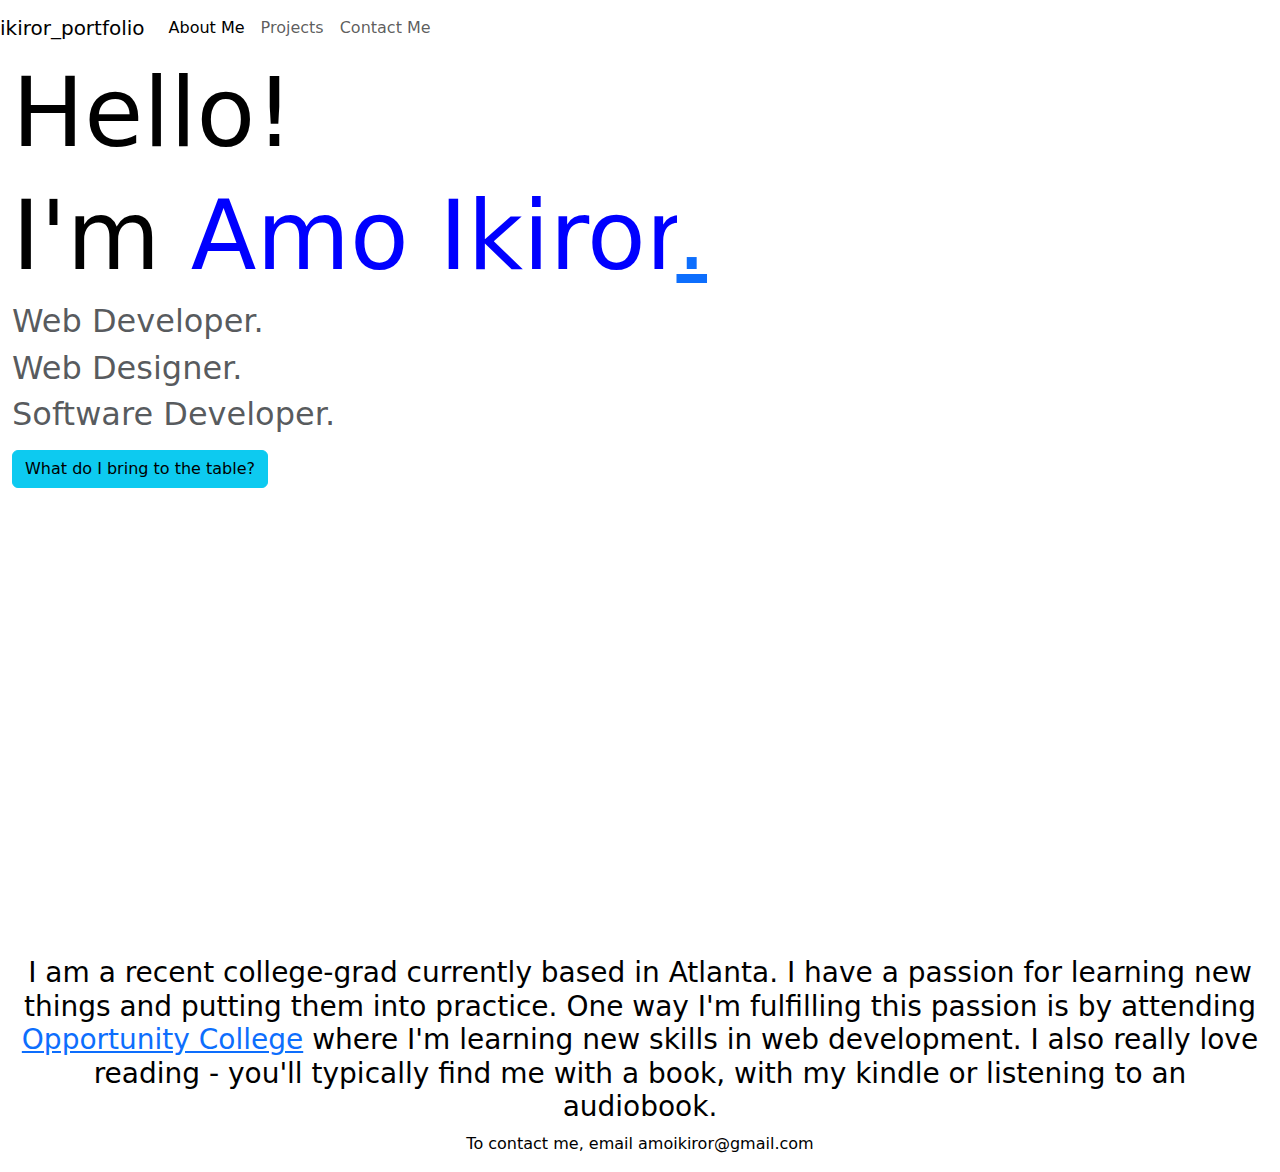
<file: index.html>
<!DOCTYPE html>
<html lang="en">
<head>
  <title>Portfolio</title>
  <meta charset="utf-8">
  <meta name="viewport" content="width=device-width, initial-scale=1">
  <link rel="stylesheet" href="style.css">

  <!-- link to bootstrap js -->
  <script src="https://cdn.jsdelivr.net/npm/bootstrap@5.3.1/dist/js/bootstrap.bundle.min.js"></script>
  <script src="script.js" defer></script>
</head>

<body>
<!-- if smaller than lg - navbar collapses -->
    <nav class ="navbar navbar-expand-lg">
      <!-- navbar "brand": ikiror_portfolio can lead back to home if other pages are included -->
          <a class = "navbar-brand" href = "./index.html"> ikiror_portfolio </a>
          <button class = "navbar-toggler" type = "button" data-bs-toggle ="collapse" data-bs-target = "#navbarContent" aria-controls = "navbarContent" aria-expanded = "false" aria-label = "Toggle navigation">
            <span class = "navbar-toggler-icon"></span>
          </button>
          <div class="collapse navbar-collapse" id = "navbarContent">
            <ul class = "navbar-nav  me-auto mb-2 mb-lg-0">
              <li class = "nav-item">
                <a class = "nav-link active" aria-current="page" href = "./index.html">About Me</a>
              </li>
              <li class = "nav-item">
                <a class = "nav-link " aria-current="page" href = "./projects.html">Projects</a>
              </li>
              <li class = "nav-item">
                <a class = "nav-link " aria-current="page" href = "#footer">Contact Me</a>
              </li>
            </ul>
          </div>
      </nav>


<div class="container-fluid full-screen">
  <div class="row text-left ">
    <div class="col-12">
      <h1>Hello!</h1>
      <h1>I'm <span>Amo Ikiror</span><a href ="https://github.com/Ikiror" target="_blank">.</a></h1> 
    </div>
    <div class="col-12 text-left text-body-secondary" id = "skillsTrigger" >
      <!-- onmouseenter="diplay()" -->
      <h2>Web Developer.</h2>
      <h2>Web Designer.</h2>
      <h2>Software Developer.</h2> 
      <p id = skillText ></p>    
      <button type="button" class="btn btn-info" id ="skillBtn" onclick="revealSkill()">What do I bring to the table?</button>
    </div>
  </div>
  </div>

  <!-- About Me section -->
  <div class="container-fluid">
    <div class="row">
      <div class="col-12 text-center"> 
        <h3 class ="d-block"> I am a recent college-grad currently based in Atlanta. I have a passion for learning new things and putting them into practice. One way I'm fulfilling this passion is by attending <a href = "https://www.opcollege.org/web-development">Opportunity College</a> where I'm learning new skills in web development. I also really love reading - you'll typically find me with a book, with my kindle or listening to an audiobook. </h3>
      </div>
    </div>
  </div>

<footer class="container-fluid text-center">
  <p id="footer">To contact me, email amoikiror@gmail.com</p>
</footer>

</body>
</html>
</file>
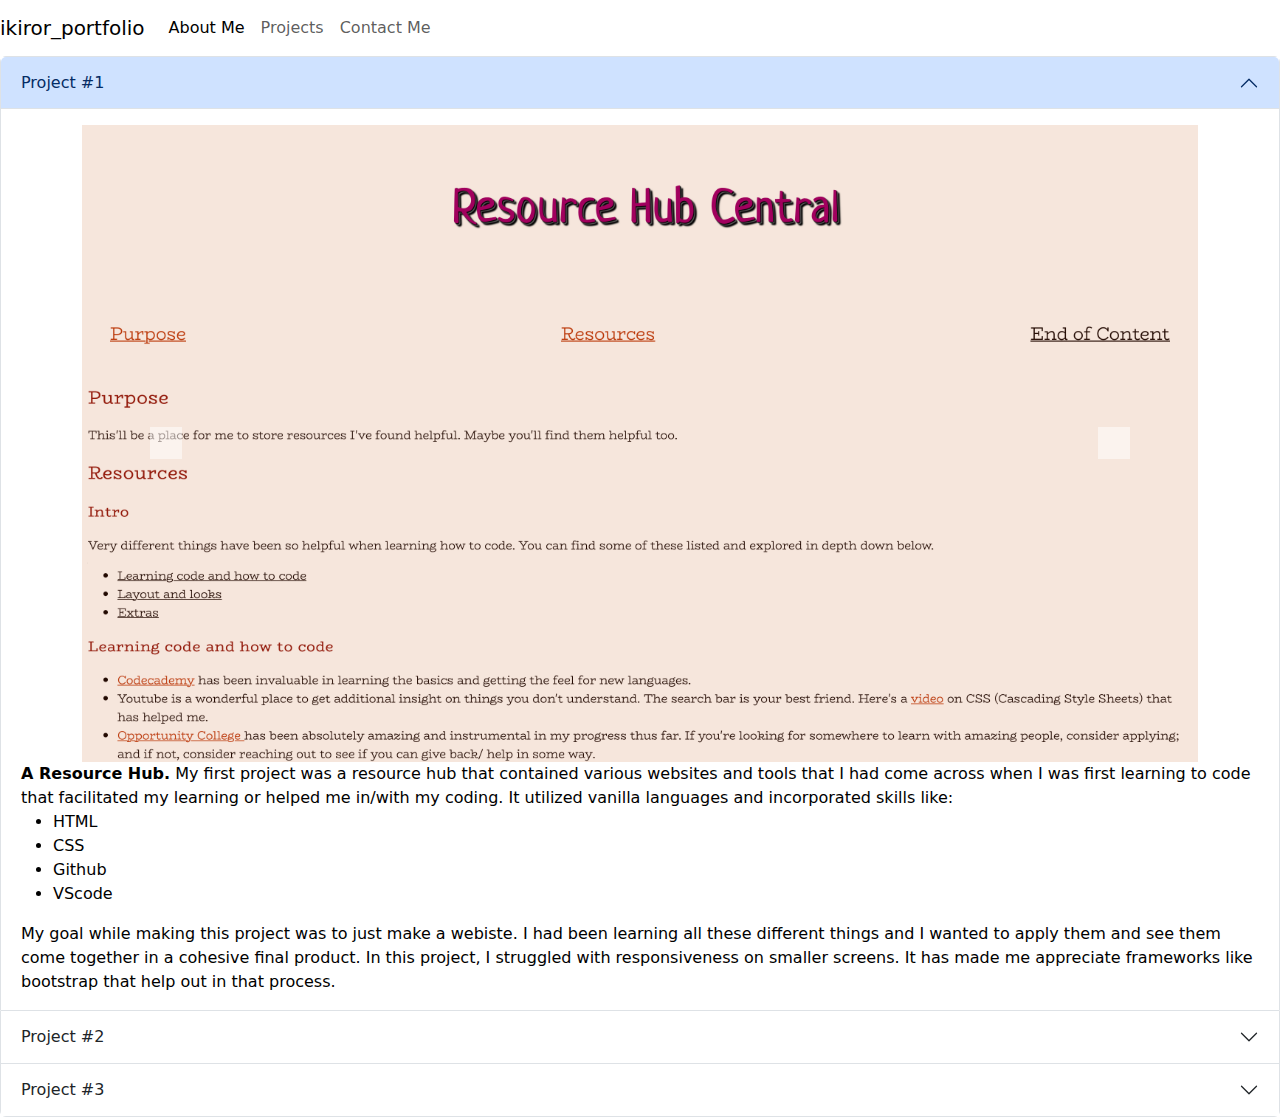
<file: projects.html>
<!doctype html>
<html lang="en">
  <head>
    <meta charset="utf-8">
    <meta name="viewport" content="width=device-width, initial-scale=1">
    <link rel="stylesheet" href="style.css">
    <!-- <link href="https://cdn.jsdelivr.net/npm/bootstrap@5.3.1/dist/css/bootstrap.min.css" rel="stylesheet"> -->
    <!-- <link href="https://getbootstrap.com/docs/5.3/assets/css/docs.css" rel="stylesheet"> -->
    <title>ikiror_projects</title>
    <script src="https://cdn.jsdelivr.net/npm/bootstrap@5.3.1/dist/js/bootstrap.bundle.min.js"></script>
</head>

<body>
    <nav class ="navbar navbar-expand-lg">
        <!-- navbar "brand": ikiror_portfolio can lead back to home if other pages are included -->
            <a class = "navbar-brand" href = "./index.html"> ikiror_portfolio </a>
            <button class = "navbar-toggler" type = "button" data-bs-toggle ="collapse" data-bs-target = "#navbarContent" aria-controls = "navbarContent" aria-expanded = "false" aria-label = "Toggle navigation">
              <span class = "navbar-toggler-icon"></span>
            </button>
            <div class="collapse navbar-collapse" id = "navbarContent">
              <ul class = "navbar-nav  me-auto mb-2 mb-lg-0">
                <li class = "nav-item">
                  <a class = "nav-link active" aria-current="page" href = "./index.html">About Me</a>
                </li>
                <li class = "nav-item">
                  <a class = "nav-link " aria-current="page" href = "./projects.html">Projects</a>
                </li>
                <li class = "nav-item">
                  <a class = "nav-link " aria-current="page" href = "#footer">Contact Me</a>
                </li>
              </ul>
            </div>
        </nav>

  <!-- FROM index.html -->


<!-- Project Section -->

<!-- Project 1 -->
<div id = "projects">
    <div class="accordion" id="accordionExample">
      <div class="accordion-item">
        <h2 class="accordion-header">
          <button class="accordion-button" type="button" data-bs-toggle="collapse" data-bs-target="#collapseOne" aria-expanded="true" aria-controls="collapseOne">
            Project #1
          </button>
        </h2>
        <div id="collapseOne" class="accordion-collapse collapse show" data-bs-parent="#accordionExample">
          <div class="accordion-body">
              <div class="container">
                  <div class="col-lg-12 col-sm-8">
                    <div id="carouselExample" class="carousel slide">
                      <div class="carousel-inner">
                        <div class="carousel-item active">
                          <img src="./images/altHeader1.png" class="d-block w-100" alt="">
                        </div>
                        <div class="carousel-item">
                          <img src="./images/altHeader2.png" class="d-block w-100" alt="...">
                        </div>
                        <div class="carousel-item">
                          <img src="./images/altHeader3.png" class="d-block w-100" alt="...">
                        </div>
                        <div class="carousel-item">
                          <img src="./images/altHeader4.png" class="d-block w-100" alt="...">
                        </div>
                        <div class="carousel-item">
                          <img src="./images/altHeader5.png" class="d-block w-100" alt="...">
                        </div>
                        <div class="carousel-item">
                          <img src="./images/altHeader6.png" class="d-block w-100" alt="...">
                        </div>
                        <div class="carousel-item">
                          <img src="./images/homePage.png" class="d-block w-100" alt="...">
                        </div>
                        <div class="carousel-item">
                          <img src="./images/homePageBottom.png" class="d-block w-100" alt="...">
                        </div>
  
  
                      </div>
                      <button class="carousel-control-prev" type="button" data-bs-target="#carouselExample" data-bs-slide="prev">
                        <span class="carousel-control-prev-icon" aria-hidden="true"></span>
                        <span class="visually-hidden">Previous</span>
                      </button>
                      <button class="carousel-control-next" type="button" data-bs-target="#carouselExample" data-bs-slide="next">
                        <span class="carousel-control-next-icon" aria-hidden="true"></span>
                        <span class="visually-hidden">Next</span>
                      </button>
                    </div>
   
                  </div>
              </div>
            <strong>A Resource Hub.</strong> My first project was a resource hub that contained various websites and tools that I had come across when I was first learning to code that facilitated my learning or helped me in/with my coding. It utilized vanilla languages and incorporated skills like: 
            <ul>
              <li>HTML</li>
              <li>CSS</li>
              <li>Github</li>
              <li>VScode</li>
            </ul> My goal while making this project was to just make a webiste. I had been learning all these different things and I wanted to apply them and see them come together in a cohesive final product. In this project, I struggled with responsiveness on smaller screens. It has made me appreciate frameworks like bootstrap that help out in that process.
          </div>
        </div>
      </div>
  
  
      <!-- Project 2 -->
      <div class="accordion-item">
        <h2 class="accordion-header">
          <button class="accordion-button collapsed" type="button" data-bs-toggle="collapse" data-bs-target="#collapseTwo" aria-expanded="false" aria-controls="collapseTwo">
            Project #2
          </button>
        </h2>
        <div id="collapseTwo" class="accordion-collapse collapse" data-bs-parent="#accordionExample">
          <div class="accordion-body">
            <strong>You're looking at it!.</strong> This website is my second project. It incorporates skills like: 
            <ul>
              <li>HTML</li>
              <li>Bootstrap</li>
              <li>CSS</li>
              <li>SASS/SCSS</li>
              <li>JavaScript</li>
              <li>Github</li>
              <li>VScode</li>
            </ul> For this project, I planned to make a simple and clean website. It caused me to learn new ways of doing things while also illuminating various areas for possible growth. One challenge I experienced during this project was getting Bootstrap's responsiveness to work for elements such as the nav. I was able to solve this by doing identifying the issue I was facing and using that to conduct descriptive searches on the internet. I was then able to tailor and apply the solutions I found.
          </div>
        </div>
      </div>
  
      <!-- coming soon project -->
      <div class="accordion-item">
        <h2 class="accordion-header">
          <button class="accordion-button collapsed" type="button" data-bs-toggle="collapse" data-bs-target="#collapseThree" aria-expanded="false" aria-controls="collapseThree">
            Project #3
          </button>
        </h2>
        <div id="collapseThree" class="accordion-collapse collapse" data-bs-parent="#accordionExample">
          <div class="accordion-body">
            <strong>To be revealed...</strong> I'm always working on something so check back in soon and see what else I work on.
          </div>
        </div>
      </div>
    </div>
  
  </div>
</body>  
</html>
</file>
